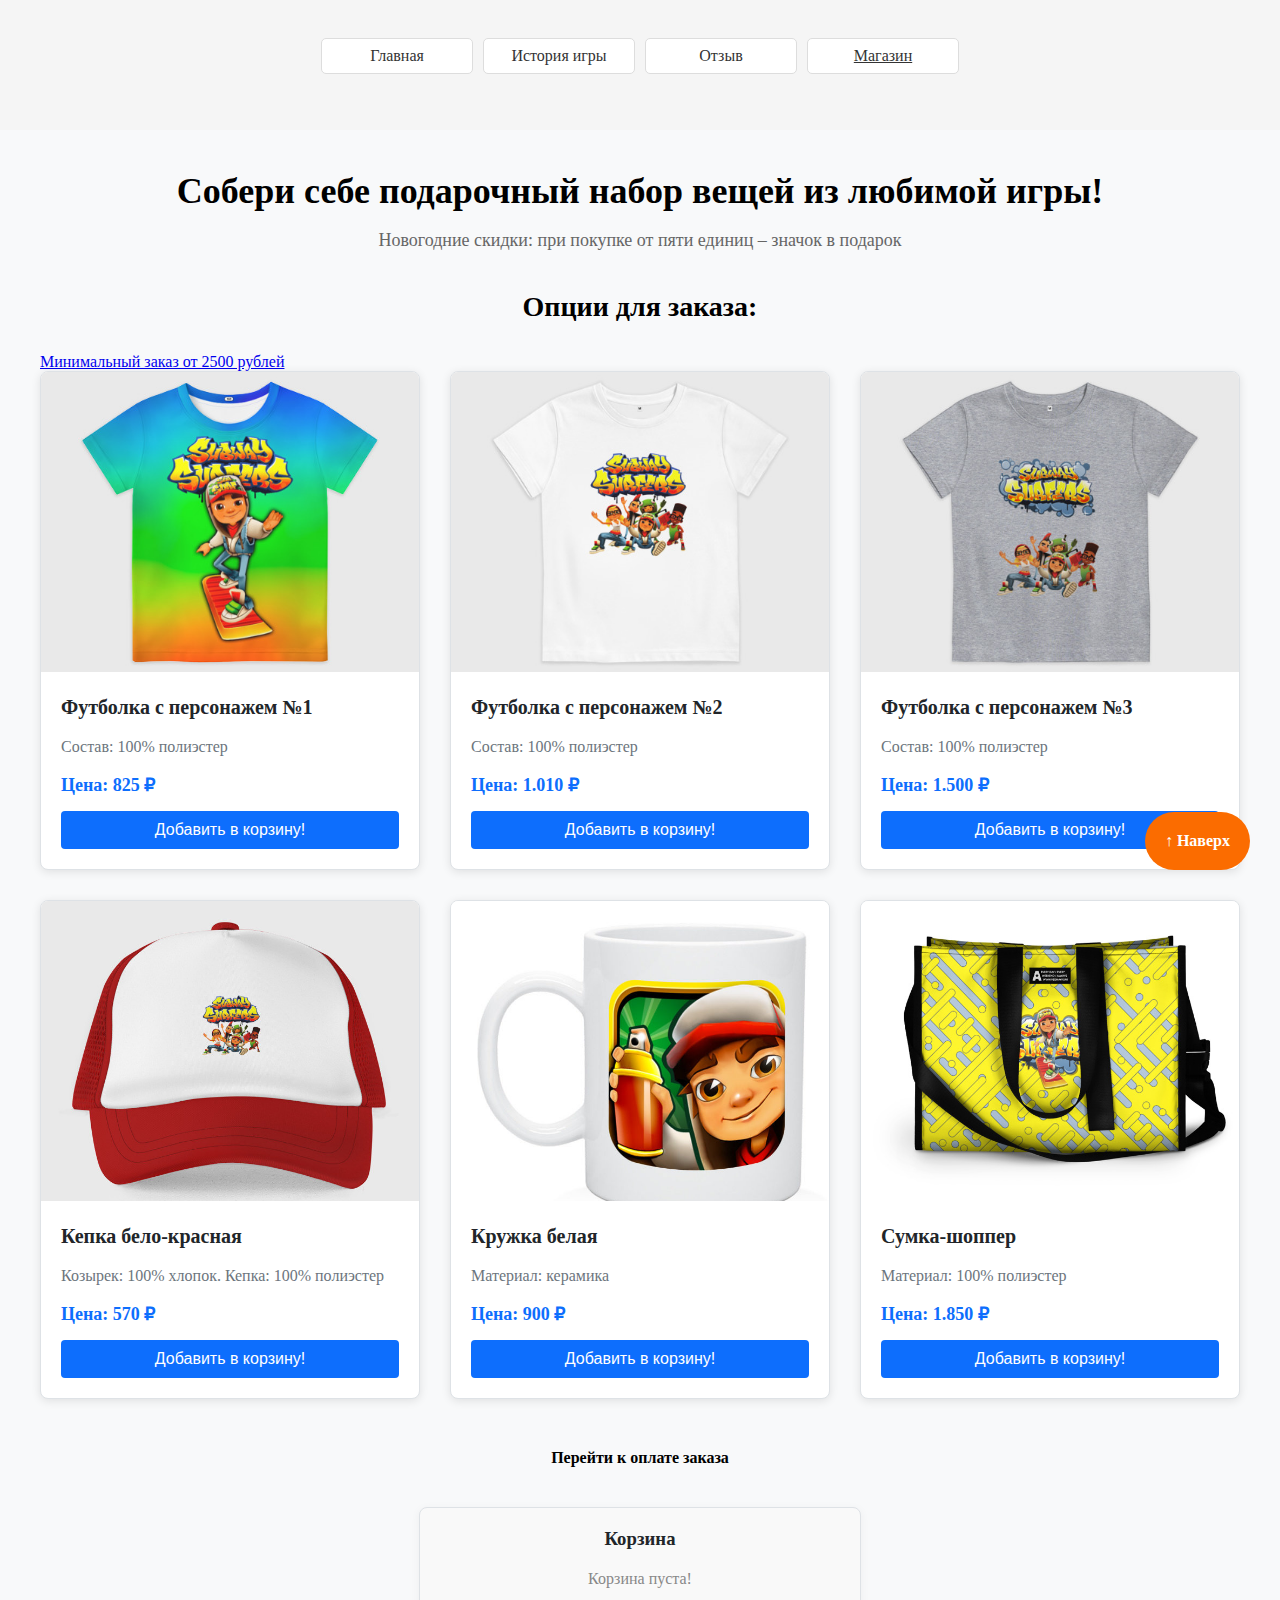
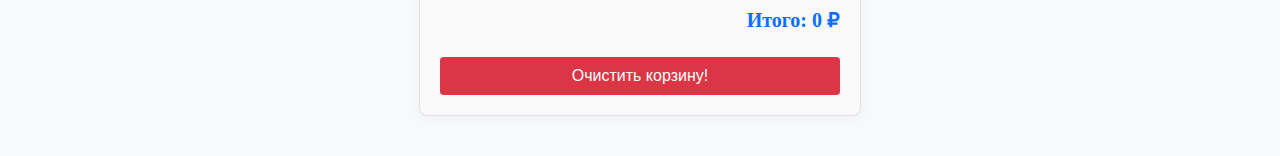
<file: shop.html>
<!DOCTYPE html>
<html lang="en">
<head>
    <meta charset="UTF-8">
    <meta name="viewport" content="width=device-width, initial-scale=1.0">
    <title>Магазин игры</title>
        <link rel="stylesheet" href="site2.css">
    <link rel="icon" href="https://play-lh.googleusercontent.com/2j-z3t20D8yLBLScuzp3sFfLCR40PHmQxdVO-O2JrFtcDA7pmg0ln-MmEDcm7tUsLn4">
    <style>
        body {
            font-family: 'Arial, sans-serif';
            margin: 0;
            padding: 0;
            background-color: #f8f9fa;
        }
        
        .navigationtwo {
            background-color: #e9ecef;
            padding: 15px 0;
            text-align: center;
            margin-bottom: 20px;
        }
        
        .nav-button-two {
            display: inline-block;
            padding: 8px 20px;
            margin: 0 10px;
            background: white;
            border: 1px solid #6c757d;
            color: #6c757d;
            text-decoration: none;
            border-radius: 4px;
        }
        
        .nav-button:hover {
            color: white;
        }
        
        .container {
            max-width: 1200px;
            margin: 0 auto;
            padding: 0 20px;
        }
        
        .title-area {
            text-align: center;
            margin: 40px 0;
        }
        
        .title-area h1 {
            font-size: 36px;
            margin-bottom: 15px;
        }
        
        .title-area p {
            font-size: 18px;
            color: #666;
        }
        
        .menu-title {
            text-align: center;
            margin: 40px 0 30px;
            font-size: 28px;
        }
        
        .note {
            text-align: center;
            margin-bottom: 40px;
            font-size: 16px;
        }
        
        .products-grid {
            display: grid;
            grid-template-columns: repeat(3, 1fr);
            gap: 30px;
            margin-bottom: 50px;
        }
        
        .product-card {
            background: white;
            border-radius: 8px;
            overflow: hidden;
            box-shadow: 0 2px 10px rgba(0,0,0,0.1);
            border: 1px solid #dee2e6;
        }
        
        .product-image {
            width: 100%;
            height: 300px;
            object-fit: cover;
        }
        
        .product-body {
            padding: 20px;
        }
        
        .product-name {
            font-size: 20px;
            margin: 0 0 10px 0;
            color: #212529;
        }
        
        .product-desc {
            color: #6c757d;
            margin-bottom: 15px;
            line-height: 1.5;
        }
        
        .product-price {
            font-size: 18px;
            font-weight: bold;
            color: #0d6efd;
            margin: 15px 0;
        }
        
        .cart-area {
            background: #f9f9f9;
            border: 1px solid #dee2e6;
            border-radius: 8px;
            padding: 20px;
            max-width: 400px;
            margin: 40px auto;
            box-shadow: 0 2px 10px rgba(0,0,0,0.05);
        }
        
        .cart-title {
            text-align: center;
            margin-top: 0;
            margin-bottom: 20px;
            color: #212529;
        }
        
        .cart-items {
            margin-bottom: 20px;
        }
        
        .cart-item {
            display: flex;
            justify-content: space-between;
            padding: 8px 0;
            border-bottom: 1px solid #e9ecef;
        }
        
        .cart-total {
            text-align: right;
            font-size: 20px;
            font-weight: bold;
            margin: 15px 0;
            color: #0d6efd;
        }
        
        .cart-button {
            width: 100%;
            padding: 10px;
            background: #0d6efd;
            color: white;
            border: none;
            border-radius: 4px;
            font-size: 16px;
            cursor: pointer;
        }
        
        .cart-button:hover {
            background: #0b5ed7;
        }
        
        .clear-button {
            width: 100%;
            padding: 10px;
            background: #dc3545;
            color: white;
            border: none;
            border-radius: 4px;
            font-size: 16px;
            cursor: pointer;
            margin-top: 10px;
        }
        
        .clear-button:hover {
            background: #bb2d3b;
        }
        
        .footer {
            background: #212529;
            color: white;
            text-align: center;
            padding: 30px 0;
            margin-top: 50px;
        }
        
        .back-button {
            background: white;
            color: #212529;
            border: none;
            padding: 10px 25px;
            border-radius: 4px;
            margin-bottom: 20px;
            cursor: pointer;
        }
        
        @media (max-width: 992px) {
            .products-grid {
                grid-template-columns: repeat(2, 1fr);
            }
        }
        
        @media (max-width: 768px) {
            .products-grid {
                grid-template-columns: 1fr;
            }
        }
    </style>
</head>
<body>
       <div id="top"></div> 
      <section class="navigation"> 
        <nav>
            <ul class="nav-list">
                <li><a href="index.html" class="nav-button">Главная</a></li>
                <li><a href="history.html" class="nav-button">История игры</a></li>
                <li><a href="zadacha.html" class="nav-button">Отзыв</a></li>
                <li><a href="shop.html" class="nav-button"><u>Магазин</u></a></li>
            </ul>
        </nav>
    </section>
    
    <div class="container">
        <div class="title-area">
            <h1> Собери себе подарочный набор вещей из любимой игры!</h1>
            <p>Новогодние скидки: при покупке от пяти единиц – значок в подарок</p>
        </div>
        
        <h2 class="menu-title">Опции для заказа:</h2>
         <a href="#order-options" class="postscriptum">Минимальный заказ от 2500 рублей</a>
        
        <div class="products-grid">
            <!-- Товар 1 -->
            <div class="product-card">
                <img src="футболка 1.jpg" alt="Футболка" class="product-image target_self">
                <div class="product-body">
                    <h3 class="product-name">Футболка с персонажем №1</h3>
                    <p class="product-desc">Состав: 100% полиэстер</p>
                    <div class="product-price">Цена: 825 ₽</div>
                    <button class="cart-button" onclick="addToCart('Футболка №1', 825)">Добавить в корзину!</button>
                </div>
            </div>
            
            <!-- Товар 2 -->
            <div class="product-card">
                <img src="футболка 2.jpg" alt="Футболка" class="product-image">
                <div class="product-body">
                    <h3 class="product-name">Футболка с персонажем №2</h3>
                    <p class="product-desc">Состав: 100% полиэстер</p>
                    <div class="product-price">Цена: 1.010 ₽</div>
                    <button class="cart-button" onclick="addToCart('Футболка №2', 1010)">Добавить в корзину!</button>
                </div>
            </div>
            
            <!-- Товар 3 -->
            <div class="product-card">
                <img src="футболка 3.jpg" alt="Футболка" class="product-image">
                <div class="product-body">
                    <h3 class="product-name">Футболка с персонажем №3</h3>
                    <p class="product-desc">Состав: 100% полиэстер</p>
                    <div class="product-price">Цена: 1.500 ₽</div>
                    <button class="cart-button" onclick="addToCart('Футболка №3', 1500)">Добавить в корзину!</button>
                </div>
            </div>
            
            <!-- Товар 4 -->
            <div class="product-card">
                <img src="кепка игра.jpg" alt="Кепка" class="product-image">
                <div class="product-body">
                    <h3 class="product-name">Кепка бело-красная</h3>
                    <p class="product-desc">Козырек: 100% хлопок. Кепка: 100% полиэстер</p>
                    <div class="product-price">Цена: 570 ₽</div>
                    <button class="cart-button" onclick="addToCart('Кепка бело-красная', 570)">Добавить в корзину!</button>
                </div>
            </div>
            
            <!-- Товар 5 -->
            <div class="product-card">
                <img src="кружка .jpg" alt="Кружка" class="product-image">
                <div class="product-body">
                    <h3 class="product-name">Кружка белая</h3>
                    <p class="product-desc">Материал: керамика</p>
                    <div class="product-price">Цена: 900 ₽</div>
                    <button class="cart-button" onclick="addToCart('Кружка белая', 900)">Добавить в корзину!</button>
                </div>
            </div>
            
            <!-- Товар 6 -->
            <div class="product-card">
                <img src="сумка.jpg" alt="Сумка" class="product-image">
                <div class="product-body">
                    <h3 class="product-name">Сумка-шоппер</h3>
                    <p class="product-desc">Материал: 100% полиэстер</p>
                    <div class="product-price">Цена: 1.850 ₽</div>
                    <button class="cart-button" onclick="addToCart('Сумка', 1850)">Добавить в корзину!</button>
                </div>
            </div>
        </div>
<p id="order-options" class="note"><strong>Перейти к оплате заказа</strong></p>
        <div class="cart-area">
            <h3 class="cart-title">Корзина</h3>
            <div class="cart-items" id="cart-items">
                <p style="text-align: center; color: #888;">Корзина пуста!</p>
            </div>
            <div class="cart-total">
                Итого: <span id="cart-total">0</span> ₽
            </div>
            <button class="clear-button" onclick="clearCart()">Очистить корзину!</button>
        </div>
         <a href="#top" class="top-button">↑ Наверх</a>
    </div>

    <script>
        let cart = [];
        let total = 0;
        
        function addToCart(name, price) {
            cart.push({name, price});
            total += price;
            updateCart();
            
            let button = event.target;
            let originalText = button.textContent;
            button.textContent = 'Added!';
            button.style.background = '#198754';
            
            setTimeout(() => {
                button.textContent = originalText;
                button.style.background = '#0d6efd';
            }, 1000);
        }
        
        function updateCart() {
            const cartItems = document.getElementById('cart-items');
            const cartTotal = document.getElementById('cart-total');
            
            cartItems.innerHTML = '';
            
            if (cart.length === 0) {
                cartItems.innerHTML = '<p style="text-align: center; color: #888;">Корзина пуста!</p>';
            } else {
                cart.forEach(item => {
                    const itemDiv = document.createElement('div');
                    itemDiv.className = 'cart-item';
                    itemDiv.innerHTML = `
                        <span>${item.name}</span>
                        <span>${item.price}</span>
                    `;
                    cartItems.appendChild(itemDiv);
                });
            }
            
            cartTotal.textContent = total;
        }
        
        function clearCart() {
            cart = [];
            total = 0;
            updateCart();
        }
        
        updateCart();
    </script>
</body>
</html>
</file>
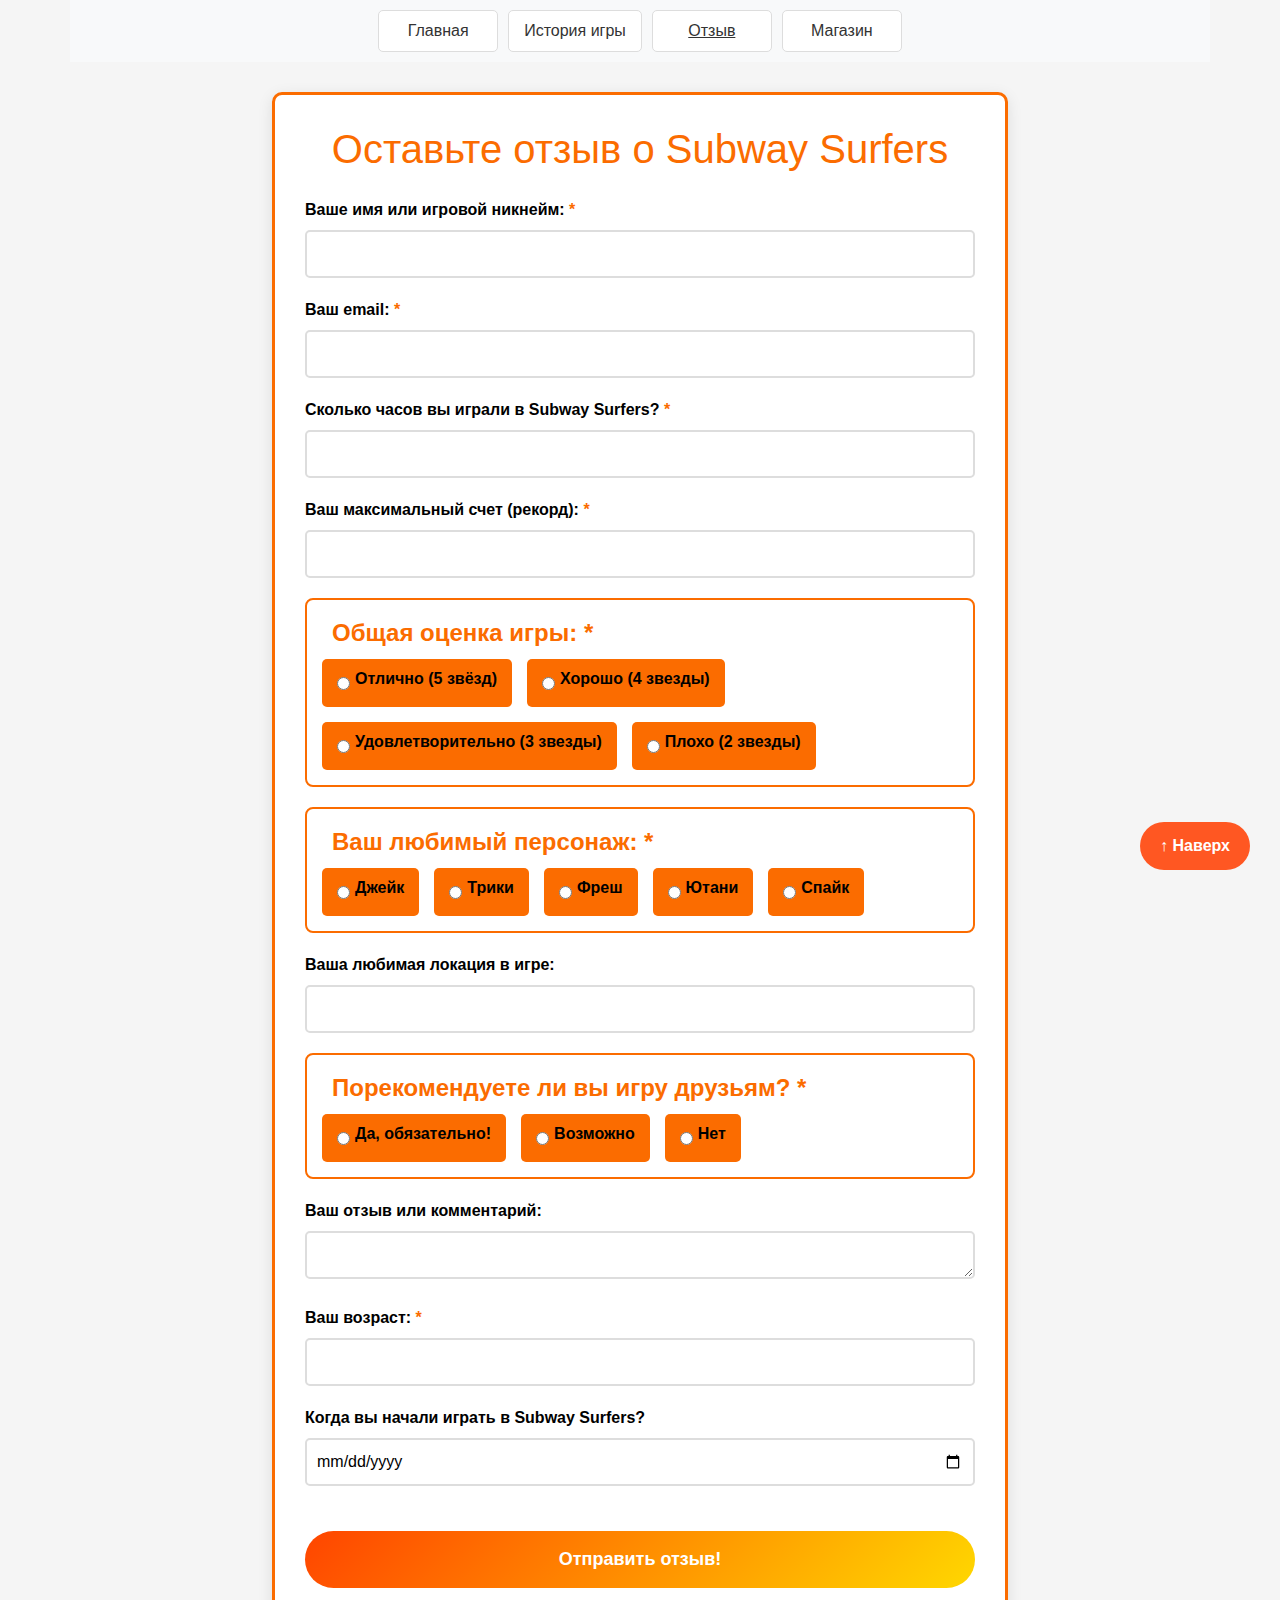
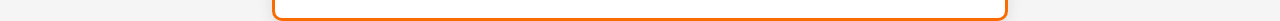
<file: zadacha.html>
<!DOCTYPE html>
<html lang="en">
<head>
    <meta charset="UTF-8">
    <meta name="viewport" content="width=device-width, initial-scale=1.0">
    <title>Задача</title>
    <!-- ТОЛЬКО Bootstrap -->
    <link href="https://cdn.jsdelivr.net/npm/bootstrap@5.3.0/dist/css/bootstrap.min.css" rel="stylesheet">
    <link rel="icon" href="https://play-lh.googleusercontent.com/2j-z3t20D8yLBLScuzp3sFfLCR40PHmQxdVO-O2JrFtcDA7pmg0ln-MmEDcm7tUsLn4">
  
    <style>
        body {
            font-family: Arial, sans-serif;
            background-color: #f5f5f5;
        }
        
        .form-container {
            background: white;
            padding: 30px;
            border-radius: 10px;
            box-shadow: 0 4px 15px rgba(0,0,0,0.1);
            border: 3px solid #FB6C00;
        }
        
        h1 {
            text-align: center;
            color: #FB6C00;
            margin-bottom: 25px;
        }
        
        .form-group {
            margin-bottom: 20px;
        }
        
        label {
            display: block;
            margin-bottom: 8px;
            font-weight: bold;
            color: #000000;
        }
        
        input[type="text"],
        input[type="number"],
        input[type="date"],
        select,
        textarea {
            width: 100%;
            padding: 10px;
            border: 2px solid #ddd;
            border-radius: 5px;
            font-size: 16px;
        }
        
        .radio-group {
            display: flex;
            flex-wrap: wrap;
            gap: 15px;
            margin-top: 10px;
        }
        
        .radio-option {
            display: flex;
            align-items: center;
            gap: 5px;
            background: #FB6C00;
            padding: 8px 15px;
            border-radius: 5px;
        }
        
        .submit-btn {
            background: linear-gradient(135deg, #FF4500, #FFD700);
            color: white;
            border: none;
            padding: 15px 30px;
            font-size: 18px;
            border-radius: 50px;
            cursor: pointer;
            width: 100%;
            margin-top: 25px;
            font-weight: bold;
            transition: transform 0.3s;
        }
        
        .submit-btn:hover {
            transform: translateY(-3px);
            box-shadow: 0 5px 15px rgba(255, 69, 0, 0.3);
        }
        
        .required {
            color:  #FB6C00;
        }
        
        fieldset {
            border: 2px solid #FB6C00;
            border-radius: 8px;
            padding: 15px;
            margin: 20px 0;
        }
        
        legend {
            font-weight: bold;
            color:  #FB6C00;
            padding: 0 10px;
        }
        .navigation { 
            margin-bottom: 30px;
        }
        
        .top-button {
            position: fixed;
            bottom: 30px;
            right: 30px;
            padding: 12px 20px;
            background: #ff5722;
            color: white;
            text-decoration: none;
            border-radius: 50px;
            font-weight: bold;
            z-index: 1000;
        }
        
        /* Адаптивная навигация */
        .navigation {
            background: #f8f9fa;
            padding: 10px 0;
        }
        
        .nav-list {
            list-style: none;
            padding: 0;
            margin: 0;
            display: flex;
            flex-wrap: wrap;
            justify-content: center;
            gap: 10px;
        }
        
        .nav-button {
            display: inline-block;
            padding: 8px 15px;
            color: #333;
            text-decoration: none;
            background: white;
            border: 1px solid #ddd;
            border-radius: 5px;
            text-align: center;
            min-width: 120px;
        }
        
        .nav-button:hover {
            background: #ff5722;
            color: white;
            border-color: #ff5722;
        }
        
        
        .nav-button u {
            text-decoration: underline;
        }
    </style>
</head>
<body>
    <div id="top"></div>
    
    <!-- Навигация в Bootstrap контейнере -->
    <div class="container navigation">
        <section> 
            <nav>
                <ul class="nav-list">
                    <li><a href="index.html" class="nav-button">Главная</a></li>
                    <li><a href="history.html" class="nav-button">История игры</a></li>
                    <li><a href="zadacha.html" class="nav-button"><u>Отзыв</u></a></li>
                    <li><a href="shop.html" class="nav-button">Магазин</a></li>
                </ul>
            </nav>
        </section>
    </div>

    <!-- Форма в Bootstrap контейнере -->
    <div class="container">
        <div class="row justify-content-center">
            <div class="col-12 col-md-10 col-lg-8">
                <div class="form-container">
                    <h1>Оставьте отзыв о Subway Surfers</h1>
                    
                    <!-- Твоя форма без изменений -->
                    <form action="https://google.com" method="get" target="_blank">
                        <!-- ТИП TEXT: Имя игрока -->
                        <div class="form-group" name="q">
                            <label for="player_name">Ваше имя или игровой никнейм: <span class="required">*</span></label>
                            <input type="text" id="player_name" name="player_name">
                        </div>
                        
                        <!-- ТИП TEXT: Email -->
                        <div class="form-group">
                            <label for="player_email">Ваш email: <span class="required">*</span></label>
                            <input type="text" id="player_email" name="player_email">
                        </div>
                        
                        <!-- ТИП NUMBER: Количество часов игры -->
                        <div class="form-group">
                            <label for="playtime_hours">Сколько часов вы играли в Subway Surfers? <span class="required">*</span></label>
                            <input type="number" id="playtime_hours" name="playtime_hours" min="1" max="1000">
                        </div>
                        
                        <!-- ТИП NUMBER: Максимальный счет -->
                        <div class="form-group">
                            <label for="high_score">Ваш максимальный счет (рекорд): <span class="required">*</span></label>
                            <input type="number" id="high_score" name="high_score" min="1000" max="10000000">
                        </div>
                        
                        <!-- ТИП RADIO: Общая оценка игры -->
                        <fieldset>
                            <legend>Общая оценка игры: <span class="required">*</span></legend>
                            <div class="radio-group">
                                <div class="radio-option">
                                    <input type="radio" id="rating_excellent" name="game_rating" value="excellent" required>
                                    <label for="rating_excellent">Отлично (5 звёзд) </label>
                                </div>
                                <div class="radio-option">
                                    <input type="radio" id="rating_good" name="game_rating" value="good">
                                    <label for="rating_good">Хорошо (4 звезды) </label>
                                </div>
                                <div class="radio-option">
                                    <input type="radio" id="rating_average" name="game_rating" value="average">
                                    <label for="rating_average">Удовлетворительно (3 звезды)</label>
                                </div>
                                <div class="radio-option">
                                    <input type="radio" id="rating_poor" name="game_rating" value="poor">
                                    <label for="rating_poor">Плохо (2 звезды) </label>
                                </div>
                            </div>
                        </fieldset>
                        
                        <!-- ТИП RADIO: Любимый персонаж -->
                        <fieldset>
                            <legend>Ваш любимый персонаж: <span class="required">*</span></legend>
                            <div class="radio-group">
                                <div class="radio-option">
                                    <input type="radio" id="character_jake" name="favorite_character" value="jake" required>
                                    <label for="character_jake">Джейк</label>
                                </div>
                                <div class="radio-option">
                                    <input type="radio" id="character_tricky" name="favorite_character" value="tricky">
                                    <label for="character_tricky">Трики</label>
                                </div>
                                <div class="radio-option">
                                    <input type="radio" id="character_fresh" name="favorite_character" value="fresh">
                                    <label for="character_fresh">Фреш</label>
                                </div>
                                <div class="radio-option">
                                    <input type="radio" id="character_yutani" name="favorite_character" value="yutani">
                                    <label for="character_yutani">Ютани</label>
                                </div>
                                <div class="radio-option">
                                    <input type="radio" id="character_spike" name="favorite_character" value="spike">
                                    <label for="character_spike">Спайк</label>
                                </div>
                            </div>
                        </fieldset>
                        
                        <!-- ТИП TEXT: Любимая локация -->
                        <div class="form-group">
                            <label for="favorite_location">Ваша любимая локация в игре:</label>
                            <input type="text" id="favorite_location" name="favorite_location">
                        </div>
                        
                        <!-- ТИП RADIO: Рекомендация игры -->
                        <fieldset>
                            <legend>Порекомендуете ли вы игру друзьям? <span class="required">*</span></legend>
                            <div class="radio-group">
                                <div class="radio-option">
                                    <input type="radio" id="recommend_yes" name="recommend_game" value="yes" required>
                                    <label for="recommend_yes">Да, обязательно!</label>
                                </div>
                                <div class="radio-option">
                                    <input type="radio" id="recommend_maybe" name="recommend_game" value="maybe">
                                    <label for="recommend_maybe">Возможно</label>
                                </div>
                                <div class="radio-option">
                                    <input type="radio" id="recommend_no" name="recommend_game" value="no">
                                    <label for="recommend_no">Нет</label>
                                </div>
                            </div>
                        </fieldset>
                        
                        <!-- ТИП TEXT: Комментарий -->
                        <div class="form-group">
                            <label for="player_comment">Ваш отзыв или комментарий:</label>
                            <textarea id="player_comment" name="player_comment" rows="1"></textarea>
                        </div>
                        
                        <!-- ТИП NUMBER: Возраст игрока -->
                        <div class="form-group">
                            <label for="player_age">Ваш возраст: <span class="required">*</span></label>
                            <input type="number" id="player_age" name="player_age" min="6" max="99">
                        </div>
                        
                        <!-- ТИП DATE: Дата начала игры -->
                        <div class="form-group">
                            <label for="start_date">Когда вы начали играть в Subway Surfers?</label>
                            <input type="date" id="start_date" name="start_date">
                        </div>
                        
                        <!-- Кнопка отправки -->
                        <button type="submit" class="submit-btn">Отправить отзыв!</button>
                    </form>
                </div>
            </div>
        </div>
    </div>

    <!-- Bootstrap JS (не обязательно) -->
    <script src="https://cdn.jsdelivr.net/npm/bootstrap@5.3.0/dist/js/bootstrap.bundle.min.js"></script> 
    <a href="#top" class="top-button">↑ Наверх</a>
</body>
</html>
</file>
<file: site2.css>
.header-title {
    text-align: center;
   
     }
.middle-title {
    margin-top: 30px;
    margin-bottom: 15px;
    font-size: 30px;
    text-align: center;
    display: inline-block;
    padding: 12px 24px;
    background: #FB6C00;
     color: white;
    border-radius: 6px;
    min-width: 200px;
    }
    .float-right {
        margin-top: 5px;
        float: right;
      margin-left: 15px;
    }
       .list-container  {
        margin-top: 5px;
    margin-bottom: 0px;
    font-size: 30px;
    text-align: center;
    display: inline-block;
    padding: 12px 24px;
    background: #FB6C00;
     color: white;
    border-radius: 6px;
    min-width: 200px;
    }
    .text-container {
         font-size: 22px;
         text-align: justify;
    }
    .float-right {
         border: 5px solid #FB6C00;
         border-radius: 8px;
         margin-right: 10px;
    }
    .description-list {
text-align: left;
    }
    .numbered-list {
    margin-top: 30px;
    margin-bottom: 15px;
    font-size: 20px;
    text-align: left;
    display: inline-block;
    padding: 12px 24px;
    background: #FB6C00;
     color: white;
    border-radius: 6px;
    min-width: 200px;
    }
    .numbered-list-two {
        margin-top: 30px;
    margin-bottom: 15px;
    font-size: 20px;
    text-align: left;
    display: inline-block;
    padding: 12px 24px;
    border-radius: 6px;
    min-width: 200px;
    }
    .information {
      font-size: 20px;
         text-align: center;
    }
  .navigation {
    width: 100%;
    height: 6vh;
    background: #f5f5f5;
    padding: 38px 0;
    margin: 0;
    max-width: 100%;
}
      .nav-list {
            list-style: none;
            padding: 0;
            margin: 0;
            display: flex;
            flex-wrap: wrap;
            justify-content: center;
            gap: 10px;
        }
        
        .nav-button {
            display: inline-block;
            padding: 8px 15px;
            color: #333;
            text-decoration: none;
            background: white;
            border: 1px solid #ddd;
            border-radius: 5px;
            text-align: center;
            min-width: 120px;
            font-family: 'Arial, sans-serif';  
        }
        .nav-button:hover {
            background: #ff5722;
            color: white;
            border-color: #ff5722;
        }
.top-button {
            position: fixed;
            bottom: 30px;
            right: 30px;
            padding: 20px 20px;
            background: #FB6C00;
            color: white;
            text-decoration: none;
            border-radius: 30px;
            font-weight: bold;
            text-align: right;
        
        }
        
        html {
            scroll-behavior: smooth;
        }
        @media (max-width: 768px) {
    .image-item img {
        max-width: 100%;
        padding: 10px 10px;
        }
            }
</file>
